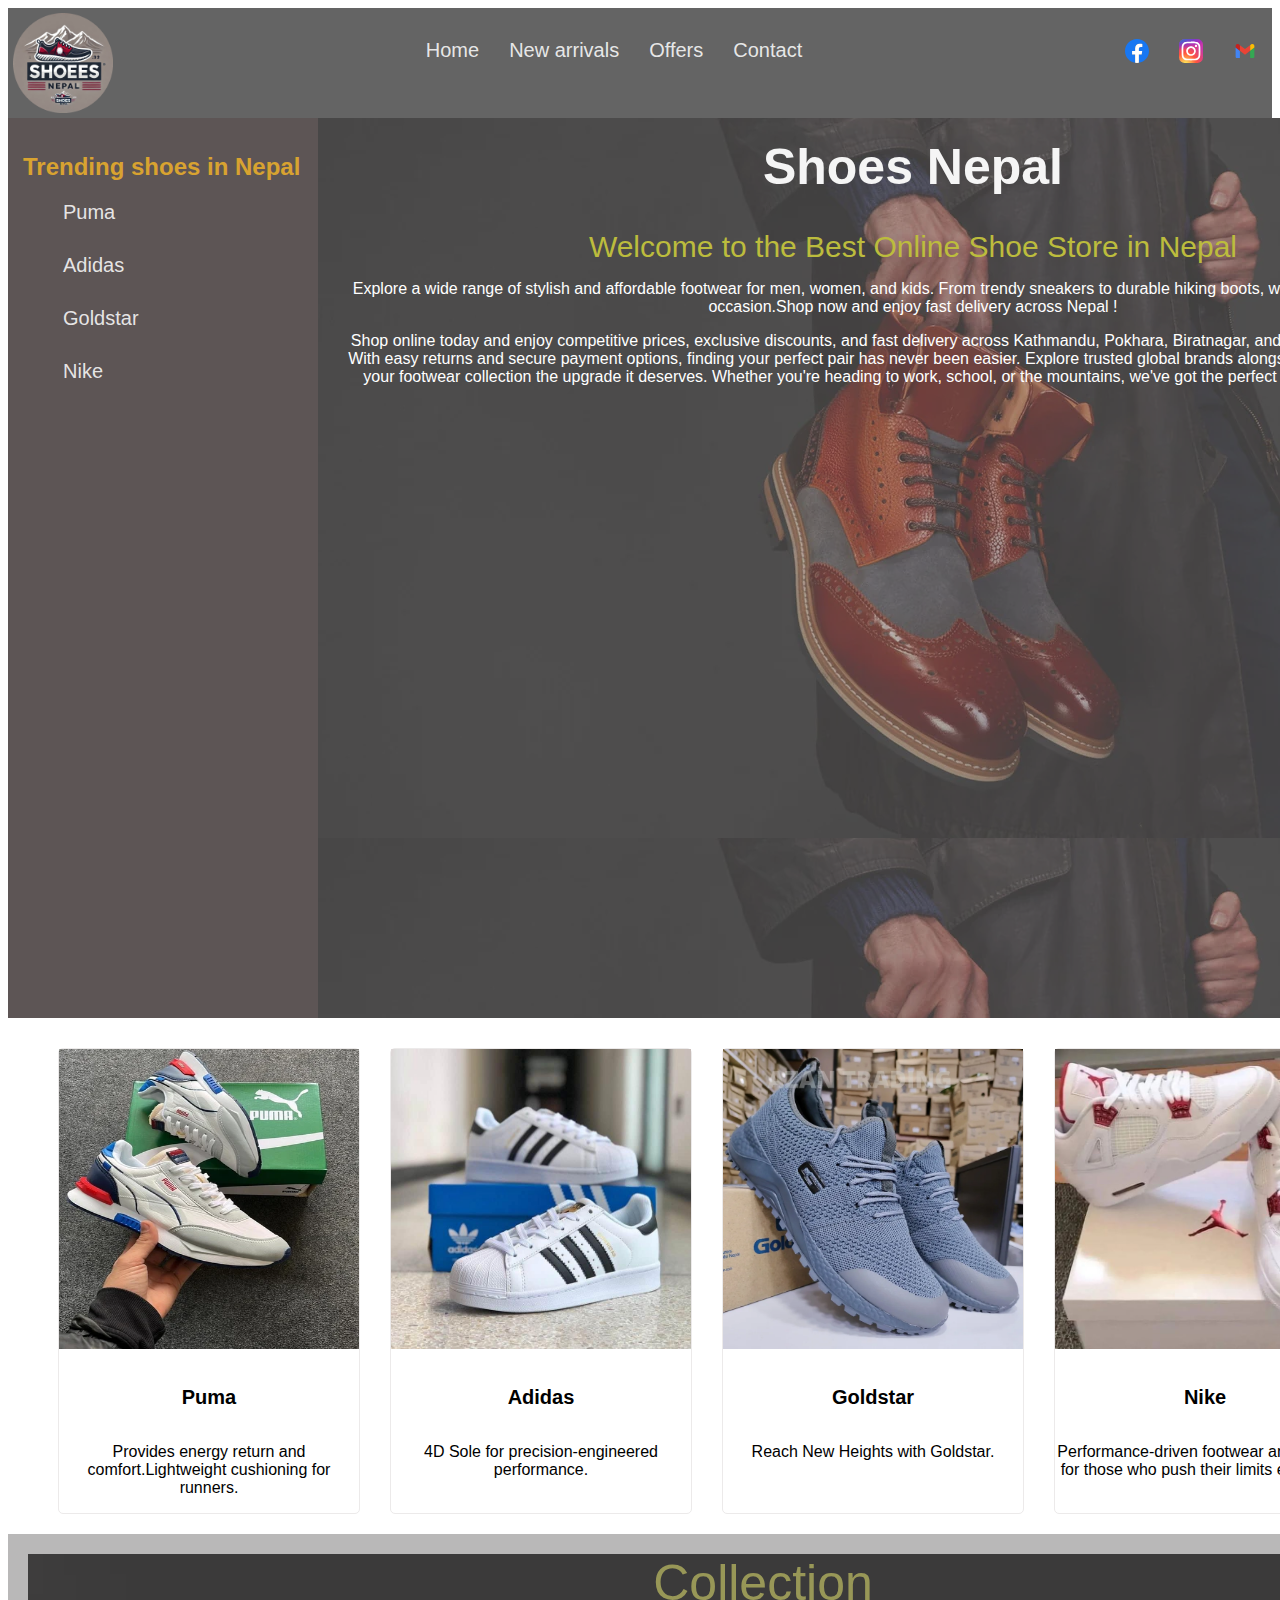
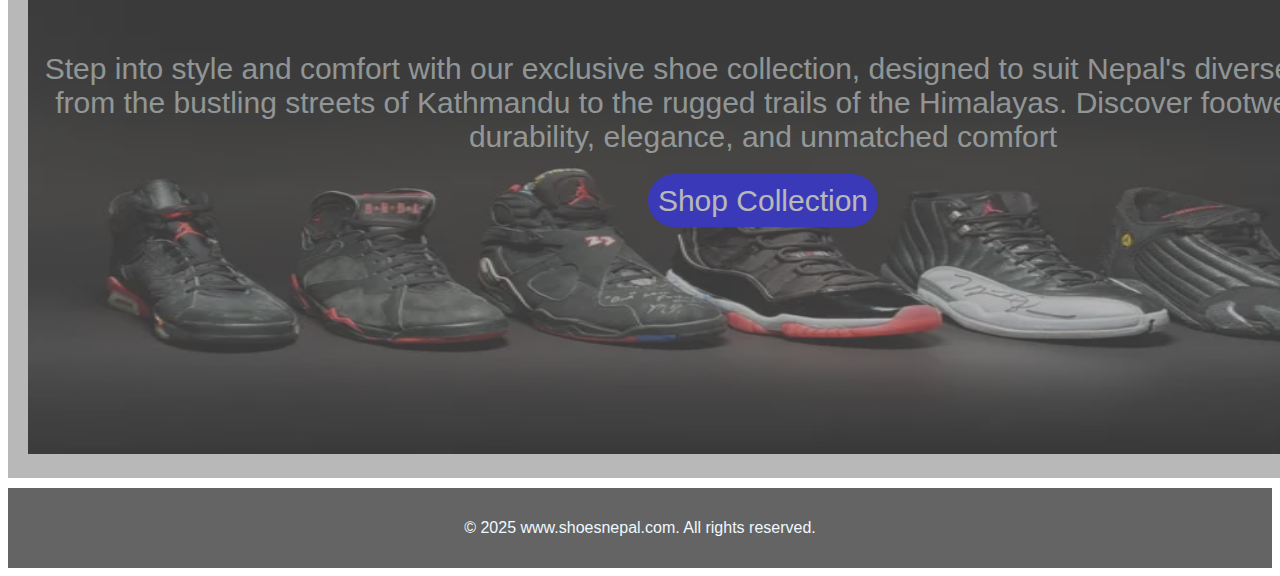
<file: index.html>
<!DOCTYPE html>
<html lang="en">

<head>
    <meta charset="UTF-8">
    <meta name="viewport" content="width=device-width, initial-scale=1.0">
    <meta name="description" content="Shoes Nepal provides you the high quality shoes with the specific brands.">
    <title>Home page | Shoes Nepal</title>
    <link rel="stylesheet" href="style.css">
</head>


<body>
    
<header>
    <div class="top-header">
        <img src="images/Shoes_Nepal_Circle_Logo.png"
            height="100" width="100" alt="shoes Nepal">
        <ul class="menu">
            <li><a href="index.html">Home</a></li>
            <li><a href="newarrival.html">New arrivals</a></li>
            <li><a href="offer.html">Offers</a></li>
            <li><a href="contact.html">Contact</a></li>
        </ul>
        <ul>
            <li><a href=""><svg xmlns="http://www.w3.org/2000/svg" width="24" height="24" viewBox="0 0 256 256">
                        <path fill="#1877f2"
                            d="M256 128C256 57.308 198.692 0 128 0S0 57.308 0 128c0 63.888 46.808 116.843 108 126.445V165H75.5v-37H108V99.8c0-32.08 19.11-49.8 48.348-49.8C170.352 50 185 52.5 185 52.5V84h-16.14C152.959 84 148 93.867 148 103.99V128h35.5l-5.675 37H148v89.445c61.192-9.602 108-62.556 108-126.445" />
                        <path fill="#fff"
                            d="m177.825 165l5.675-37H148v-24.01C148 93.866 152.959 84 168.86 84H185V52.5S170.352 50 156.347 50C127.11 50 108 67.72 108 99.8V128H75.5v37H108v89.445A129 129 0 0 0 128 256a129 129 0 0 0 20-1.555V165z" />
                    </svg></a></li>
            <li><a href=""><svg xmlns="http://www.w3.org/2000/svg" width="24" height="24" viewBox="0 0 256 256">
                        <g fill="none">
                            <rect width="256" height="256" fill="url(#skillIconsInstagram0)" rx="60" />
                            <rect width="256" height="256" fill="url(#skillIconsInstagram1)" rx="60" />
                            <path fill="#fff"
                                d="M128.009 28c-27.158 0-30.567.119-41.233.604c-10.646.488-17.913 2.173-24.271 4.646c-6.578 2.554-12.157 5.971-17.715 11.531c-5.563 5.559-8.98 11.138-11.542 17.713c-2.48 6.36-4.167 13.63-4.646 24.271c-.477 10.667-.602 14.077-.602 41.236s.12 30.557.604 41.223c.49 10.646 2.175 17.913 4.646 24.271c2.556 6.578 5.973 12.157 11.533 17.715c5.557 5.563 11.136 8.988 17.709 11.542c6.363 2.473 13.631 4.158 24.275 4.646c10.667.485 14.073.604 41.23.604c27.161 0 30.559-.119 41.225-.604c10.646-.488 17.921-2.173 24.284-4.646c6.575-2.554 12.146-5.979 17.702-11.542c5.563-5.558 8.979-11.137 11.542-17.712c2.458-6.361 4.146-13.63 4.646-24.272c.479-10.666.604-14.066.604-41.225s-.125-30.567-.604-41.234c-.5-10.646-2.188-17.912-4.646-24.27c-2.563-6.578-5.979-12.157-11.542-17.716c-5.562-5.562-11.125-8.979-17.708-11.53c-6.375-2.474-13.646-4.16-24.292-4.647c-10.667-.485-14.063-.604-41.23-.604zm-8.971 18.021c2.663-.004 5.634 0 8.971 0c26.701 0 29.865.096 40.409.575c9.75.446 15.042 2.075 18.567 3.444c4.667 1.812 7.994 3.979 11.492 7.48c3.5 3.5 5.666 6.833 7.483 11.5c1.369 3.52 3 8.812 3.444 18.562c.479 10.542.583 13.708.583 40.396s-.104 29.855-.583 40.396c-.446 9.75-2.075 15.042-3.444 18.563c-1.812 4.667-3.983 7.99-7.483 11.488c-3.5 3.5-6.823 5.666-11.492 7.479c-3.521 1.375-8.817 3-18.567 3.446c-10.542.479-13.708.583-40.409.583c-26.702 0-29.867-.104-40.408-.583c-9.75-.45-15.042-2.079-18.57-3.448c-4.666-1.813-8-3.979-11.5-7.479s-5.666-6.825-7.483-11.494c-1.369-3.521-3-8.813-3.444-18.563c-.479-10.542-.575-13.708-.575-40.413s.096-29.854.575-40.396c.446-9.75 2.075-15.042 3.444-18.567c1.813-4.667 3.983-8 7.484-11.5s6.833-5.667 11.5-7.483c3.525-1.375 8.819-3 18.569-3.448c9.225-.417 12.8-.542 31.437-.563zm62.351 16.604c-6.625 0-12 5.37-12 11.996c0 6.625 5.375 12 12 12s12-5.375 12-12s-5.375-12-12-12zm-53.38 14.021c-28.36 0-51.354 22.994-51.354 51.355s22.994 51.344 51.354 51.344c28.361 0 51.347-22.983 51.347-51.344c0-28.36-22.988-51.355-51.349-51.355zm0 18.021c18.409 0 33.334 14.923 33.334 33.334c0 18.409-14.925 33.334-33.334 33.334s-33.333-14.925-33.333-33.334c0-18.411 14.923-33.334 33.333-33.334" />
                            <defs>
                                <radialGradient id="skillIconsInstagram0" cx="0" cy="0" r="1"
                                    gradientTransform="matrix(0 -253.715 235.975 0 68 275.717)"
                                    gradientUnits="userSpaceOnUse">
                                    <stop stop-color="#fd5" />
                                    <stop offset=".1" stop-color="#fd5" />
                                    <stop offset=".5" stop-color="#ff543e" />
                                    <stop offset="1" stop-color="#c837ab" />
                                </radialGradient>
                                <radialGradient id="skillIconsInstagram1" cx="0" cy="0" r="1"
                                    gradientTransform="matrix(22.25952 111.2061 -458.39518 91.75449 -42.881 18.441)"
                                    gradientUnits="userSpaceOnUse">
                                    <stop stop-color="#3771c8" />
                                    <stop offset=".128" stop-color="#3771c8" />
                                    <stop offset="1" stop-color="#60f" stop-opacity="0" />
                                </radialGradient>
                            </defs>
                        </g>
                    </svg></a></li>
            <li><a href=""><svg xmlns="http://www.w3.org/2000/svg" width="24" height="24" viewBox="0 0 256 256">
                        <g fill="none">
                            <path fill="#4285f4"
                                d="M41.636 203.039h31.818v-77.273L28 91.676v97.727c0 7.545 6.114 13.636 13.636 13.636" />
                            <path fill="#34a853"
                                d="M182.545 203.039h31.819c7.545 0 13.636-6.114 13.636-13.636V91.675l-45.455 34.091" />
                            <path fill="#fbbc04"
                                d="M182.545 66.675v59.091L228 91.676V73.492c0-16.863-19.25-26.477-32.727-16.363" />
                            <path fill="#ea4335"
                                d="M73.455 125.766v-59.09L128 107.583l54.545-40.909v59.091L128 166.675" />
                            <path fill="#c5221f"
                                d="M28 73.493v18.182l45.454 34.091v-59.09L60.727 57.13C47.227 47.016 28 56.63 28 73.493" />
                        </g>
                    </svg></a></li>
        </ul>
    </div>

    <rect width="256" height="256" fill="#f4f2ed" rx="60" />
</header>
    <div class="container">
        <aside>
            <section>
                <h2>Trending shoes in Nepal</h2>
                <ul>
                    <li><a href="#" title="">Puma</a></li>
                    <li><a href="#">Adidas</a></li>
                    <li><a href="#">Goldstar</a></li>
                    <li><a href="#">Nike</a></li>
                </ul>

            </section>
        </aside>
        <main style="background: url(images/background\ image.webp);">
            <div>
                <div class="overlay"></div>
                <article class="contentmain">
                    <h1>Shoes Nepal</h1>

                    <div class="content">Welcome to the Best Online Shoe Store in Nepal</div>
                    <p>
                        Explore a wide range of stylish and affordable footwear for men, women, and kids. From trendy
                        sneakers to durable hiking boots, we have something for every occasion.Shop now and enjoy fast
                        delivery across Nepal !
                    </p>
                    <p>Shop online today and enjoy competitive
                        prices, exclusive discounts, and fast delivery across Kathmandu, Pokhara, Biratnagar, and other
                        major cities in Nepal. With easy returns and secure payment options, finding your perfect pair
                        has never been easier. Explore trusted global brands alongside local favorites, and give your
                        footwear collection the upgrade it deserves. Whether you're heading to work, school, or the
                        mountains, we've got the perfect shoes for every occasion!</p>

                </article>

            </div>
        </main>
    </div>
    <div class="card-group">
        <div class="card">
            <img src="images/puma.webp" class="card-img-top" alt="..." width="300" height="300">
            <div class="card-body">
                <h5 class="card-title">Puma</h5>
                <p class="card-text">Provides energy return and comfort.Lightweight cushioning for runners.</p>
            </div>
        </div>
        <div class="card">
            <img src="images/adidas.jpg" class="card-img-top" alt="..." width="300" height="300">
            <div class="card-body">
                <h5 class="card-title">Adidas</h5>
                <p class="card-text">4D Sole for precision-engineered performance.</p>
            </div>
        </div>
        <div class="card">
            <img src="images/goldstar.jpg" class="card-img-top" alt="..." width="300" height="300">
            <div class="card-body">
                <h5 class="card-title">Goldstar</h5>
                <p class="card-text">Reach New Heights with Goldstar.</p>
            </div>
        </div>
        <div class="card">
            <img src="images/nike.jpg" class="card-img-top" alt="..." width="300" height="300">
            <div class="card-body">
                <h5 class="card-title">Nike</h5>
                <p class="card-text">Performance-driven footwear and apparel for those who push their limits every day.
                </p>
            </div>
        </div>
    </div>


    <section class="collection bg-light position-relative py-5">
        <div class="container">
            <div class="row">
                <div class="collection contentmain cmain">
                    <div class="overlay"></div>
                    <img src="images/collection1.webp" alt="">


                    <div class="content cindex">

                        <div class=" domino">Collection</div>

                        <p>Step into style and comfort with our exclusive shoe collection, designed to suit Nepal's
                            diverse landscapes—from the bustling streets of Kathmandu to the rugged trails of the
                            Himalayas. Discover footwear that blends durability, elegance, and unmatched comfort</p>
                        <a href="newarrival.html" class=" btn-dark ">Shop Collection</a>
                    </div>
                </div>

            </div>
        </div>

    </section>
    <footer>
        <p>© 2025 www.shoesnepal.com. All rights reserved.</p>
    </footer>



</body>



</html>
</file>
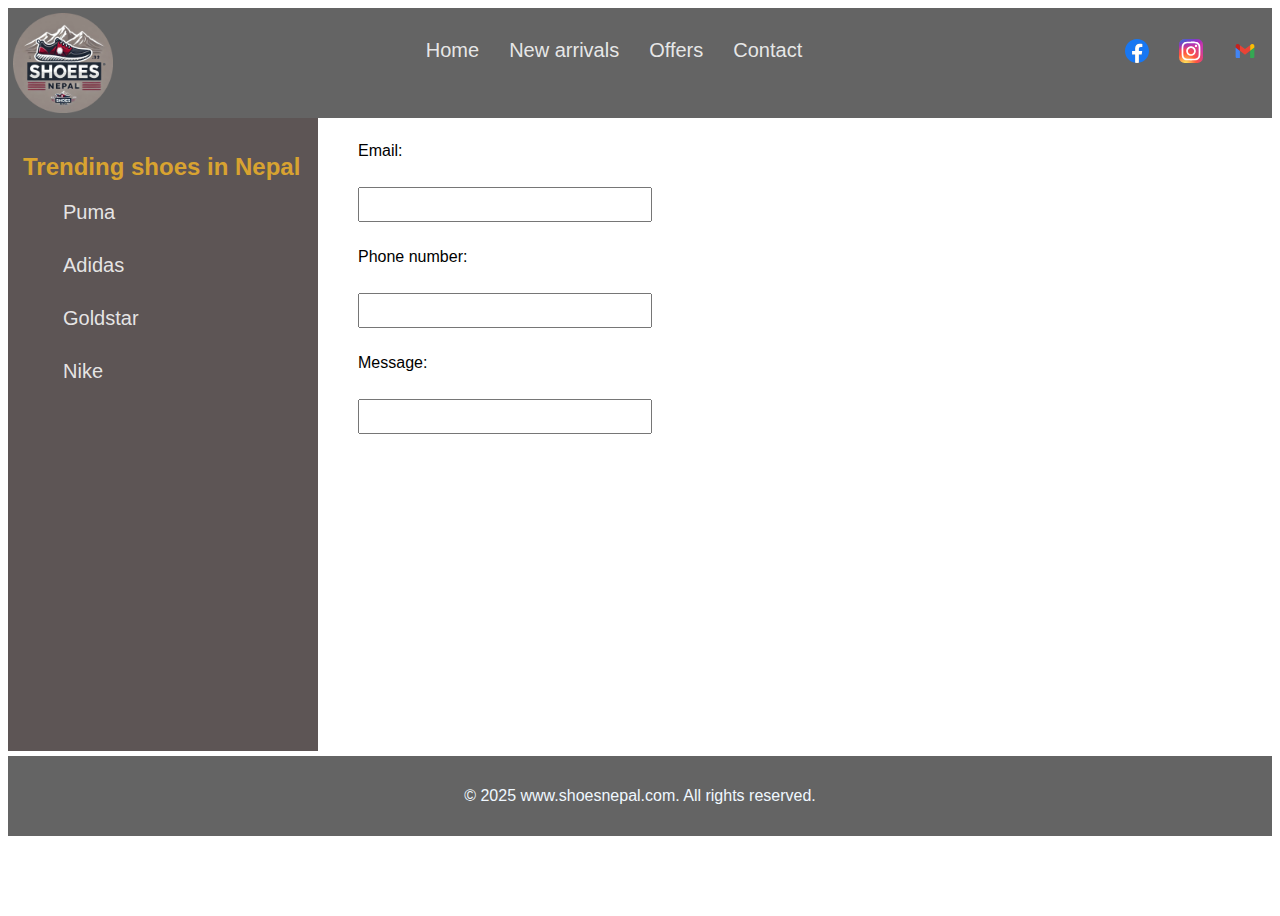
<file: contact.html>
<!DOCTYPE html>
<html lang="en">

<head>
    <meta charset="UTF-8">
    <meta name="viewport" content="width=device-width, initial-scale=1.0">
    <meta name="description"
        content="Feel free to contact us anytime or you may also visit our shop. We are here for ou 24/7.">
    <title>Contact | Shoes Nepal</title>
    <link rel="stylesheet" href="style.css">
</head>
<header>
    <div class="top-header">
        <img src="images/Shoes_Nepal_Circle_Logo.png"
            height="100" width="100" alt="shoes Nepal">
        <ul class="menu">
            <li><a href="index.html">Home</a></li>
            <li><a href="newarrival.html">New arrivals</a></li>
            <li><a href="offer.html">Offers</a></li>
            <li><a href="contact.html">Contact</a></li>
        </ul>
        <ul>
            <li><a href=""><svg xmlns="http://www.w3.org/2000/svg" width="24" height="24" viewBox="0 0 256 256">
                        <path fill="#1877f2"
                            d="M256 128C256 57.308 198.692 0 128 0S0 57.308 0 128c0 63.888 46.808 116.843 108 126.445V165H75.5v-37H108V99.8c0-32.08 19.11-49.8 48.348-49.8C170.352 50 185 52.5 185 52.5V84h-16.14C152.959 84 148 93.867 148 103.99V128h35.5l-5.675 37H148v89.445c61.192-9.602 108-62.556 108-126.445" />
                        <path fill="#fff"
                            d="m177.825 165l5.675-37H148v-24.01C148 93.866 152.959 84 168.86 84H185V52.5S170.352 50 156.347 50C127.11 50 108 67.72 108 99.8V128H75.5v37H108v89.445A129 129 0 0 0 128 256a129 129 0 0 0 20-1.555V165z" />
                    </svg></a></li>
            <li><a href=""><svg xmlns="http://www.w3.org/2000/svg" width="24" height="24" viewBox="0 0 256 256">
                        <g fill="none">
                            <rect width="256" height="256" fill="url(#skillIconsInstagram0)" rx="60" />
                            <rect width="256" height="256" fill="url(#skillIconsInstagram1)" rx="60" />
                            <path fill="#fff"
                                d="M128.009 28c-27.158 0-30.567.119-41.233.604c-10.646.488-17.913 2.173-24.271 4.646c-6.578 2.554-12.157 5.971-17.715 11.531c-5.563 5.559-8.98 11.138-11.542 17.713c-2.48 6.36-4.167 13.63-4.646 24.271c-.477 10.667-.602 14.077-.602 41.236s.12 30.557.604 41.223c.49 10.646 2.175 17.913 4.646 24.271c2.556 6.578 5.973 12.157 11.533 17.715c5.557 5.563 11.136 8.988 17.709 11.542c6.363 2.473 13.631 4.158 24.275 4.646c10.667.485 14.073.604 41.23.604c27.161 0 30.559-.119 41.225-.604c10.646-.488 17.921-2.173 24.284-4.646c6.575-2.554 12.146-5.979 17.702-11.542c5.563-5.558 8.979-11.137 11.542-17.712c2.458-6.361 4.146-13.63 4.646-24.272c.479-10.666.604-14.066.604-41.225s-.125-30.567-.604-41.234c-.5-10.646-2.188-17.912-4.646-24.27c-2.563-6.578-5.979-12.157-11.542-17.716c-5.562-5.562-11.125-8.979-17.708-11.53c-6.375-2.474-13.646-4.16-24.292-4.647c-10.667-.485-14.063-.604-41.23-.604zm-8.971 18.021c2.663-.004 5.634 0 8.971 0c26.701 0 29.865.096 40.409.575c9.75.446 15.042 2.075 18.567 3.444c4.667 1.812 7.994 3.979 11.492 7.48c3.5 3.5 5.666 6.833 7.483 11.5c1.369 3.52 3 8.812 3.444 18.562c.479 10.542.583 13.708.583 40.396s-.104 29.855-.583 40.396c-.446 9.75-2.075 15.042-3.444 18.563c-1.812 4.667-3.983 7.99-7.483 11.488c-3.5 3.5-6.823 5.666-11.492 7.479c-3.521 1.375-8.817 3-18.567 3.446c-10.542.479-13.708.583-40.409.583c-26.702 0-29.867-.104-40.408-.583c-9.75-.45-15.042-2.079-18.57-3.448c-4.666-1.813-8-3.979-11.5-7.479s-5.666-6.825-7.483-11.494c-1.369-3.521-3-8.813-3.444-18.563c-.479-10.542-.575-13.708-.575-40.413s.096-29.854.575-40.396c.446-9.75 2.075-15.042 3.444-18.567c1.813-4.667 3.983-8 7.484-11.5s6.833-5.667 11.5-7.483c3.525-1.375 8.819-3 18.569-3.448c9.225-.417 12.8-.542 31.437-.563zm62.351 16.604c-6.625 0-12 5.37-12 11.996c0 6.625 5.375 12 12 12s12-5.375 12-12s-5.375-12-12-12zm-53.38 14.021c-28.36 0-51.354 22.994-51.354 51.355s22.994 51.344 51.354 51.344c28.361 0 51.347-22.983 51.347-51.344c0-28.36-22.988-51.355-51.349-51.355zm0 18.021c18.409 0 33.334 14.923 33.334 33.334c0 18.409-14.925 33.334-33.334 33.334s-33.333-14.925-33.333-33.334c0-18.411 14.923-33.334 33.333-33.334" />
                            <defs>
                                <radialGradient id="skillIconsInstagram0" cx="0" cy="0" r="1"
                                    gradientTransform="matrix(0 -253.715 235.975 0 68 275.717)"
                                    gradientUnits="userSpaceOnUse">
                                    <stop stop-color="#fd5" />
                                    <stop offset=".1" stop-color="#fd5" />
                                    <stop offset=".5" stop-color="#ff543e" />
                                    <stop offset="1" stop-color="#c837ab" />
                                </radialGradient>
                                <radialGradient id="skillIconsInstagram1" cx="0" cy="0" r="1"
                                    gradientTransform="matrix(22.25952 111.2061 -458.39518 91.75449 -42.881 18.441)"
                                    gradientUnits="userSpaceOnUse">
                                    <stop stop-color="#3771c8" />
                                    <stop offset=".128" stop-color="#3771c8" />
                                    <stop offset="1" stop-color="#60f" stop-opacity="0" />
                                </radialGradient>
                            </defs>
                        </g>
                    </svg></a></li>
            <li><a href=""><svg xmlns="http://www.w3.org/2000/svg" width="24" height="24" viewBox="0 0 256 256">
                        <g fill="none">
                            <path fill="#4285f4"
                                d="M41.636 203.039h31.818v-77.273L28 91.676v97.727c0 7.545 6.114 13.636 13.636 13.636" />
                            <path fill="#34a853"
                                d="M182.545 203.039h31.819c7.545 0 13.636-6.114 13.636-13.636V91.675l-45.455 34.091" />
                            <path fill="#fbbc04"
                                d="M182.545 66.675v59.091L228 91.676V73.492c0-16.863-19.25-26.477-32.727-16.363" />
                            <path fill="#ea4335"
                                d="M73.455 125.766v-59.09L128 107.583l54.545-40.909v59.091L128 166.675" />
                            <path fill="#c5221f"
                                d="M28 73.493v18.182l45.454 34.091v-59.09L60.727 57.13C47.227 47.016 28 56.63 28 73.493" />
                        </g>
                    </svg></a></li>
        </ul>
    </div>

    <rect width="256" height="256" fill="#f4f2ed" rx="60" />
</header>
<div class="container">
    <aside class="contact ">
        <section>
            <h2>Trending shoes in Nepal</h2>
            <ul>
                <li><a href="#">Puma</a></li>
                <li><a href="#">Adidas</a></li>
                <li><a href="#">Goldstar</a></li>
                <li><a href="#">Nike</a></li>
            </ul>

        </section>
    </aside>
</div>

<body>
    <div class="us">
        <form class="contact-form">
            <div class="space">
                <label for="email"> Email:</label>
                <input type="email">
            </div>
            <div class="space">
                <label for="tel">Phone number:</label>
                <input type="tel">

            </div>
            <div class="space">

                <label for="message">Message:</label>
                <input type="text" name="message" id="message">
            </div>
        </form>
    </div>
</body>
<footer>
    <p>© 2025 www.shoesnepal.com. All rights reserved.</p>
</footer>

</html>
</file>
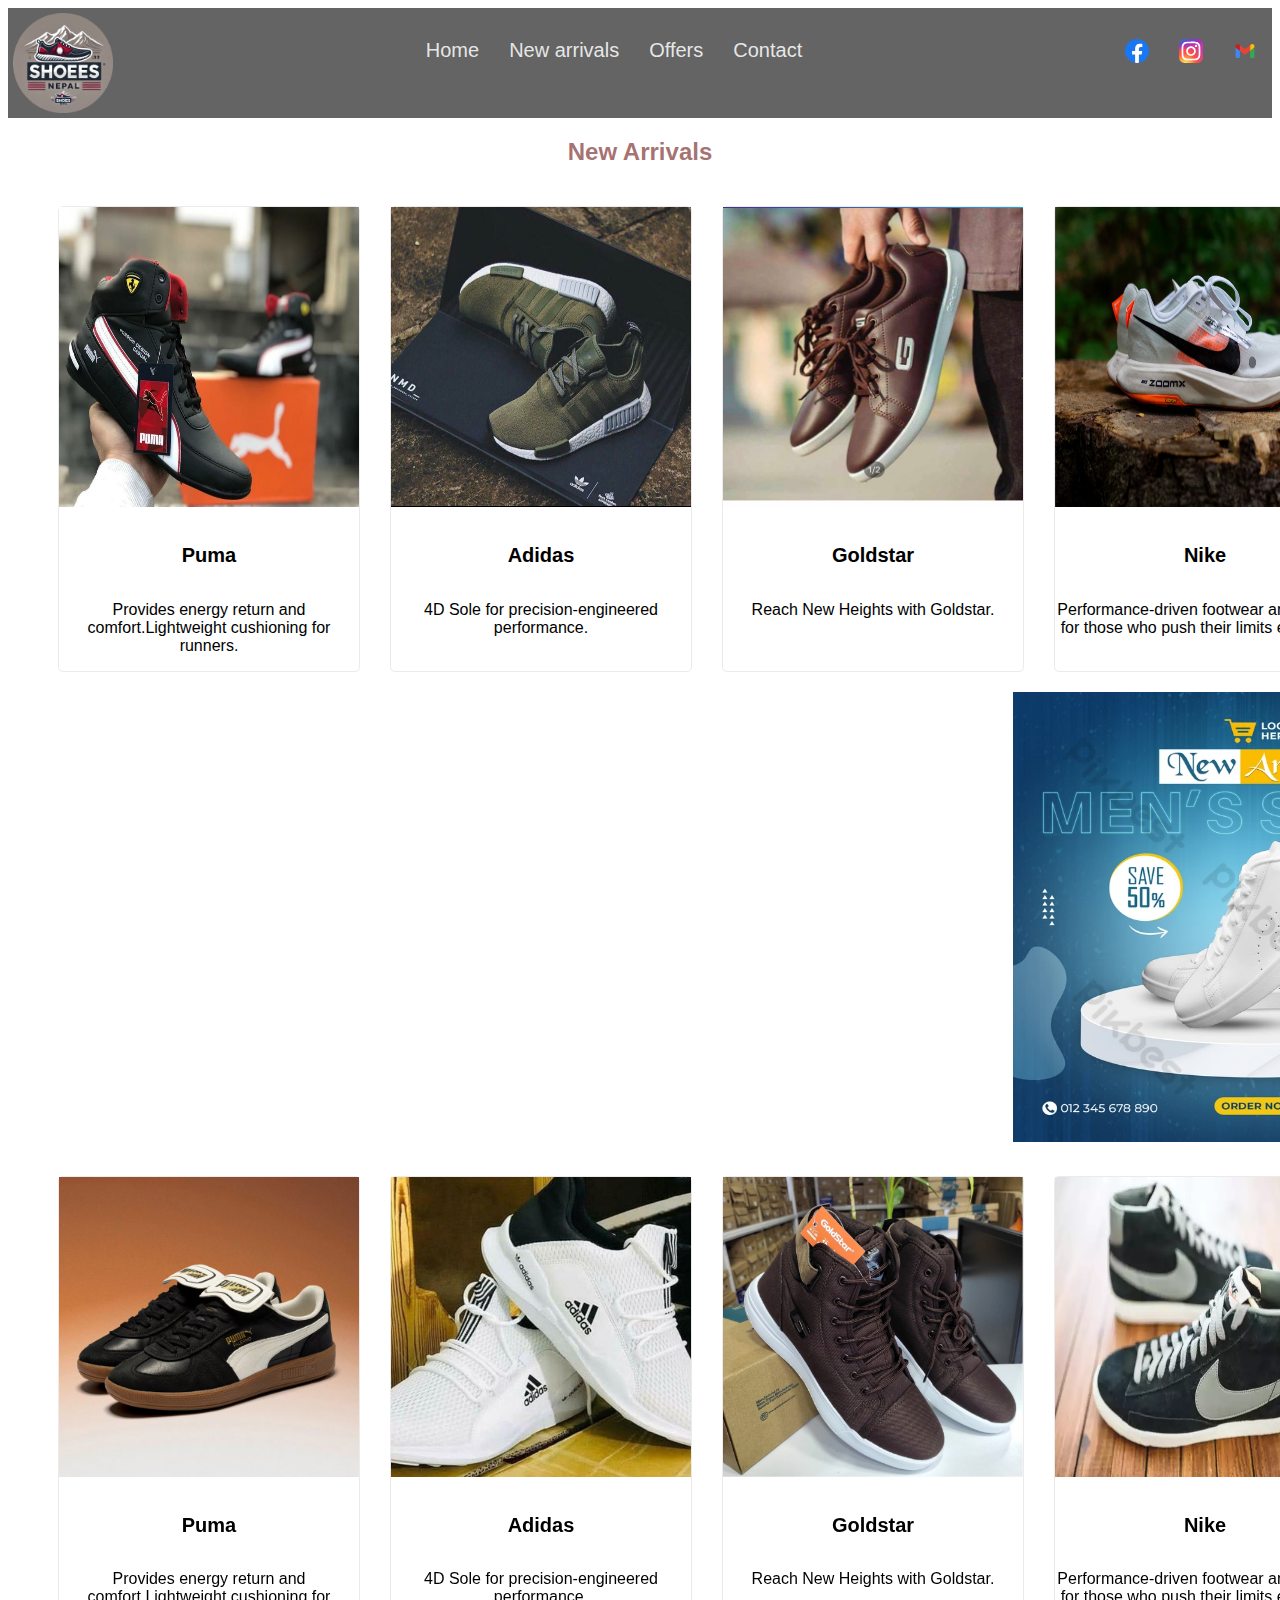
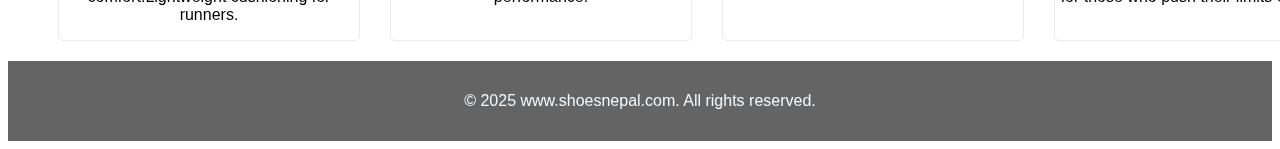
<file: newarrival.html>
<!DOCTYPE html>
<html lang="en">

<head>
    <meta charset="UTF-8">
    <meta name="viewport" content="width=device-width, initial-scale=1.0">
    <meta name="description" content="Discover the latest trendy shoes in Nepal for daily wear and special occasions.">

    <title>New arrival | Shoes Nepal</title>
    <link rel="stylesheet" href="style.css">
</head>

<header>
    <div class="top-header">
        <img src="images/Shoes_Nepal_Circle_Logo.png"
        height="100" width="100" alt="shoes Nepal">
        <ul class="menu">
            <li><a href="index.html">Home</a></li>
            <li><a href="newarrival.html">New arrivals</a></li>
            <li><a href="offer.html">Offers</a></li>
            <li><a href="contact.html">Contact</a></li>
        </ul>
        <ul>
            <li><a href=""><svg xmlns="http://www.w3.org/2000/svg" width="24" height="24" viewBox="0 0 256 256">
                        <path fill="#1877f2"
                            d="M256 128C256 57.308 198.692 0 128 0S0 57.308 0 128c0 63.888 46.808 116.843 108 126.445V165H75.5v-37H108V99.8c0-32.08 19.11-49.8 48.348-49.8C170.352 50 185 52.5 185 52.5V84h-16.14C152.959 84 148 93.867 148 103.99V128h35.5l-5.675 37H148v89.445c61.192-9.602 108-62.556 108-126.445" />
                        <path fill="#fff"
                            d="m177.825 165l5.675-37H148v-24.01C148 93.866 152.959 84 168.86 84H185V52.5S170.352 50 156.347 50C127.11 50 108 67.72 108 99.8V128H75.5v37H108v89.445A129 129 0 0 0 128 256a129 129 0 0 0 20-1.555V165z" />
                    </svg></a></li>
            <li><a href=""><svg xmlns="http://www.w3.org/2000/svg" width="24" height="24" viewBox="0 0 256 256">
                        <g fill="none">
                            <rect width="256" height="256" fill="url(#skillIconsInstagram0)" rx="60" />
                            <rect width="256" height="256" fill="url(#skillIconsInstagram1)" rx="60" />
                            <path fill="#fff"
                                d="M128.009 28c-27.158 0-30.567.119-41.233.604c-10.646.488-17.913 2.173-24.271 4.646c-6.578 2.554-12.157 5.971-17.715 11.531c-5.563 5.559-8.98 11.138-11.542 17.713c-2.48 6.36-4.167 13.63-4.646 24.271c-.477 10.667-.602 14.077-.602 41.236s.12 30.557.604 41.223c.49 10.646 2.175 17.913 4.646 24.271c2.556 6.578 5.973 12.157 11.533 17.715c5.557 5.563 11.136 8.988 17.709 11.542c6.363 2.473 13.631 4.158 24.275 4.646c10.667.485 14.073.604 41.23.604c27.161 0 30.559-.119 41.225-.604c10.646-.488 17.921-2.173 24.284-4.646c6.575-2.554 12.146-5.979 17.702-11.542c5.563-5.558 8.979-11.137 11.542-17.712c2.458-6.361 4.146-13.63 4.646-24.272c.479-10.666.604-14.066.604-41.225s-.125-30.567-.604-41.234c-.5-10.646-2.188-17.912-4.646-24.27c-2.563-6.578-5.979-12.157-11.542-17.716c-5.562-5.562-11.125-8.979-17.708-11.53c-6.375-2.474-13.646-4.16-24.292-4.647c-10.667-.485-14.063-.604-41.23-.604zm-8.971 18.021c2.663-.004 5.634 0 8.971 0c26.701 0 29.865.096 40.409.575c9.75.446 15.042 2.075 18.567 3.444c4.667 1.812 7.994 3.979 11.492 7.48c3.5 3.5 5.666 6.833 7.483 11.5c1.369 3.52 3 8.812 3.444 18.562c.479 10.542.583 13.708.583 40.396s-.104 29.855-.583 40.396c-.446 9.75-2.075 15.042-3.444 18.563c-1.812 4.667-3.983 7.99-7.483 11.488c-3.5 3.5-6.823 5.666-11.492 7.479c-3.521 1.375-8.817 3-18.567 3.446c-10.542.479-13.708.583-40.409.583c-26.702 0-29.867-.104-40.408-.583c-9.75-.45-15.042-2.079-18.57-3.448c-4.666-1.813-8-3.979-11.5-7.479s-5.666-6.825-7.483-11.494c-1.369-3.521-3-8.813-3.444-18.563c-.479-10.542-.575-13.708-.575-40.413s.096-29.854.575-40.396c.446-9.75 2.075-15.042 3.444-18.567c1.813-4.667 3.983-8 7.484-11.5s6.833-5.667 11.5-7.483c3.525-1.375 8.819-3 18.569-3.448c9.225-.417 12.8-.542 31.437-.563zm62.351 16.604c-6.625 0-12 5.37-12 11.996c0 6.625 5.375 12 12 12s12-5.375 12-12s-5.375-12-12-12zm-53.38 14.021c-28.36 0-51.354 22.994-51.354 51.355s22.994 51.344 51.354 51.344c28.361 0 51.347-22.983 51.347-51.344c0-28.36-22.988-51.355-51.349-51.355zm0 18.021c18.409 0 33.334 14.923 33.334 33.334c0 18.409-14.925 33.334-33.334 33.334s-33.333-14.925-33.333-33.334c0-18.411 14.923-33.334 33.333-33.334" />
                            <defs>
                                <radialGradient id="skillIconsInstagram0" cx="0" cy="0" r="1"
                                    gradientTransform="matrix(0 -253.715 235.975 0 68 275.717)"
                                    gradientUnits="userSpaceOnUse">
                                    <stop stop-color="#fd5" />
                                    <stop offset=".1" stop-color="#fd5" />
                                    <stop offset=".5" stop-color="#ff543e" />
                                    <stop offset="1" stop-color="#c837ab" />
                                </radialGradient>
                                <radialGradient id="skillIconsInstagram1" cx="0" cy="0" r="1"
                                    gradientTransform="matrix(22.25952 111.2061 -458.39518 91.75449 -42.881 18.441)"
                                    gradientUnits="userSpaceOnUse">
                                    <stop stop-color="#3771c8" />
                                    <stop offset=".128" stop-color="#3771c8" />
                                    <stop offset="1" stop-color="#60f" stop-opacity="0" />
                                </radialGradient>
                            </defs>
                        </g>
                    </svg></a></li>
            <li><a href=""><svg xmlns="http://www.w3.org/2000/svg" width="24" height="24" viewBox="0 0 256 256">
                        <g fill="none">
                            <path fill="#4285f4"
                                d="M41.636 203.039h31.818v-77.273L28 91.676v97.727c0 7.545 6.114 13.636 13.636 13.636" />
                            <path fill="#34a853"
                                d="M182.545 203.039h31.819c7.545 0 13.636-6.114 13.636-13.636V91.675l-45.455 34.091" />
                            <path fill="#fbbc04"
                                d="M182.545 66.675v59.091L228 91.676V73.492c0-16.863-19.25-26.477-32.727-16.363" />
                            <path fill="#ea4335"
                                d="M73.455 125.766v-59.09L128 107.583l54.545-40.909v59.091L128 166.675" />
                            <path fill="#c5221f"
                                d="M28 73.493v18.182l45.454 34.091v-59.09L60.727 57.13C47.227 47.016 28 56.63 28 73.493" />
                        </g>
                    </svg></a></li>
        </ul>
    </div>

    <rect width="256" height="256" fill="#f4f2ed" rx="60" />
</header>

<body>
    <div>
        <h2>
           <div class="arrival">New Arrivals</div> 
        </h2>
    </div>
    <div class="card-group">
        <div class="card">
            <img src="images/puma1.jpg" class="card-img-top" alt="..." width="300" height="300">
            <div class="card-body">
                <h5 class="card-title">Puma</h5>
                <p class="card-text">Provides energy return and comfort.Lightweight cushioning for runners.</p>
            </div>
        </div>
        <div class="card">
            <img src="images/adidas1.jpg" class="card-img-top" alt="..." width="300" height="300">
            <div class="card-body">
                <h5 class="card-title">Adidas</h5>
                <p class="card-text">4D Sole for precision-engineered performance.</p>
            </div>
        </div>
        <div class="card">
            <img src="images/goldstar1.jpeg" class="card-img-top" alt="..." width="300" height="300">
            <div class="card-body">
                <h5 class="card-title">Goldstar</h5>
                <p class="card-text">Reach New Heights with Goldstar.</p>
            </div>
        </div>
        <div class="card">
            <img src="images/nike1.jpg" class="card-img-top" alt="..." width="300" height="300">
            <div class="card-body">
                <h5 class="card-title">Nike</h5>
                <p class="card-text">Performance-driven footwear and apparel for those who push their limits every day.
                </p>
            </div>
        </div>
    </div>
    <!-- <aside>
            <section>
                <h2>Trending shoes in Nepal</h2>
                <ul>
                    <li><a href="#">Puma</a></li>
                    <li><a href="#">Adidas</a></li>
                    <li><a href="#">Goldstar</a></li>
                    <li><a href="#">Nike</a></li>
                </ul>

            </section>
        </aside> -->





    <div class="container video">
        <div class="video">
            <iframe width="1000" height="450" src="https://www.youtube.com/embed/pwLergHG81c" frameborder="0"
                allow="autoplay; encrypted-media" allowfullscreen></iframe>
        </div>
        <div class="card-body">
            <img src="images/new-arrival-casual-shoes-social-media-poster-design-template_10579736.jpg!w700wp" alt=""
                height="450" width="490">
        </div>

    </div>
    <div class="card-group">
        <div class="card">
            <img src="images/puma2.avif" class="card-img-top" alt="..." width="300" height="300">
            <div class="card-body">
                <h5 class="card-title">Puma</h5>
                <p class="card-text">Provides energy return and comfort.Lightweight cushioning for runners.</p>
            </div>
        </div>
        <div class="card">
            <img src="images/adidas2.jpg" class="card-img-top" alt="..." width="300" height="300">
            <div class="card-body">
                <h5 class="card-title">Adidas</h5>
                <p class="card-text">4D Sole for precision-engineered performance.</p>
            </div>
        </div>
        <div class="card">
            <img src="images/goldstar2.jpg" class="card-img-top" alt="..." width="300" height="300">
            <div class="card-body">
                <h5 class="card-title">Goldstar</h5>
                <p class="card-text">Reach New Heights with Goldstar.</p>
            </div>
        </div>
        <div class="card">
            <img src="images/nike2.webp" class="card-img-top" alt="..." width="300" height="300">
            <div class="card-body">
                <h5 class="card-title">Nike</h5>
                <p class="card-text">Performance-driven footwear and apparel for those who push their limits every day.
                </p>
            </div>
        </div>
    </div>

</body>
<footer>
    <p>© 2025 www.shoesnepal.com. All rights reserved.</p>
</footer>

</html>
</file>
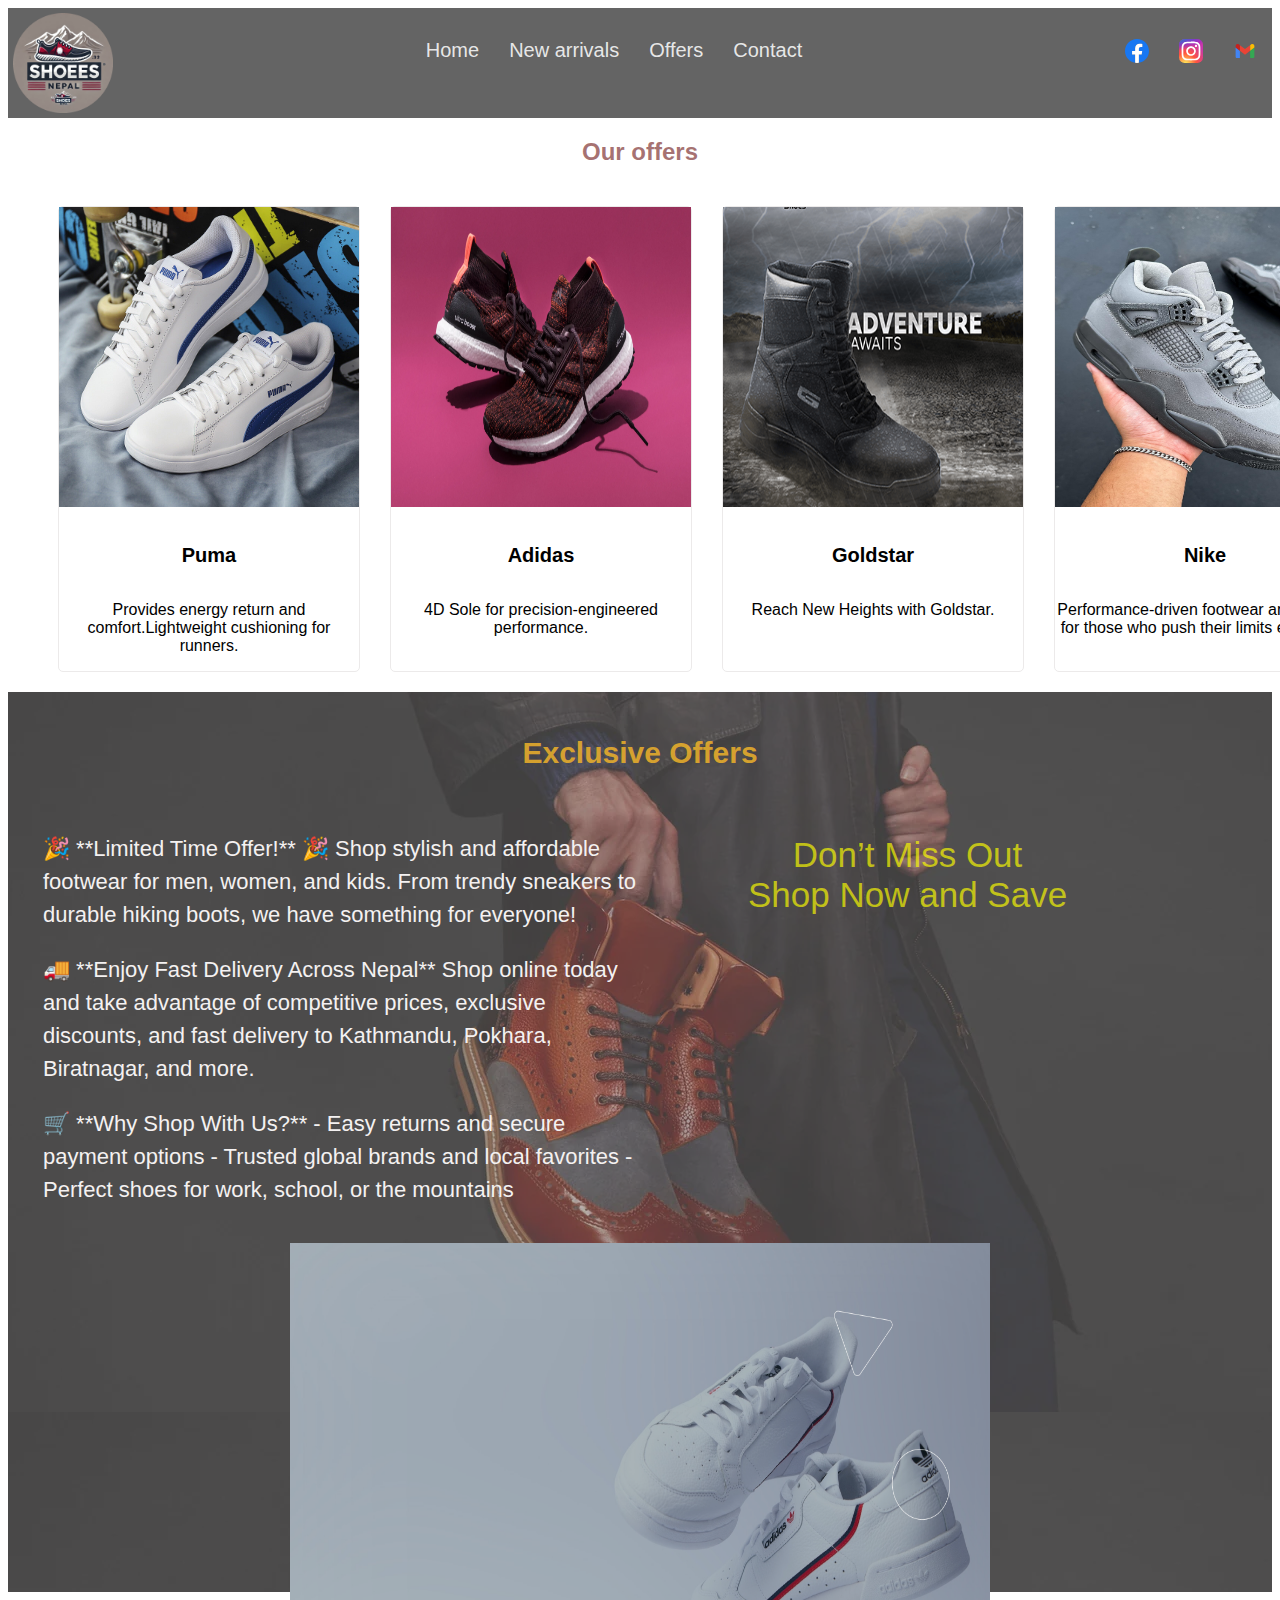
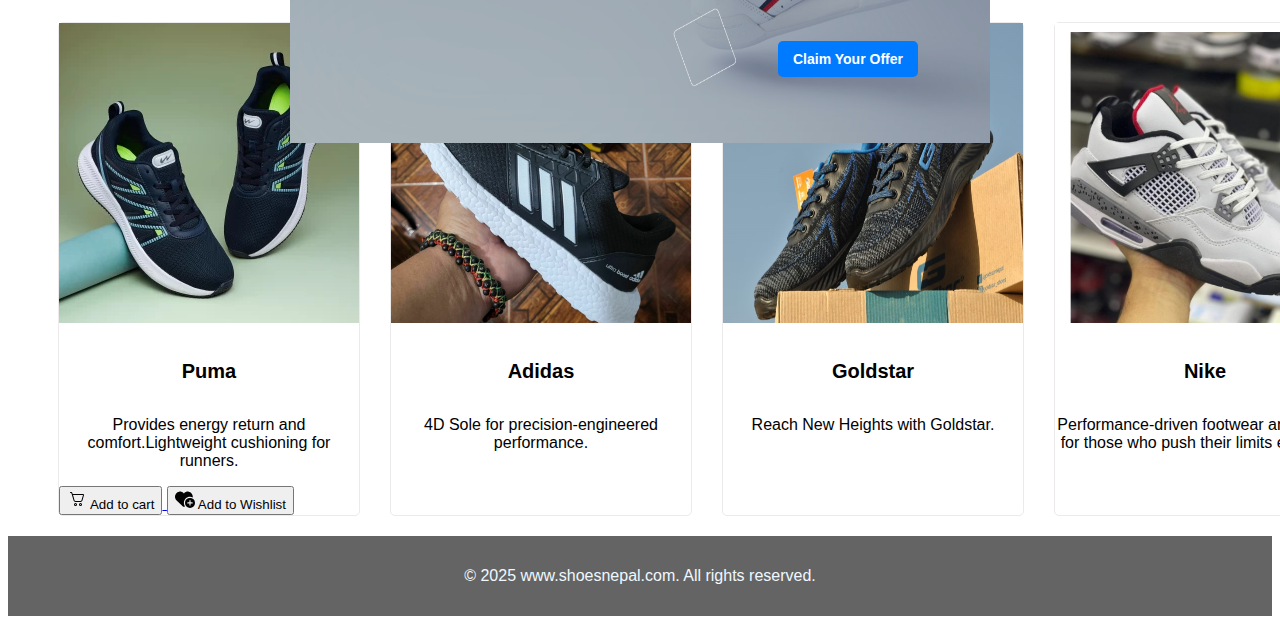
<file: offer.html>
<!DOCTYPE html>
<html lang="en">

<head>
    <meta charset="UTF-8">
    <meta name="viewport" content="width=device-width, initial-scale=1.0">
    <meta name="description" content="Explore the best shoe fit for you in this limited offer">
    <title>Offer | Shoes Nepal</title>
    <link rel="stylesheet" href="style.css">
</head>
<header>
    <div class="top-header">
        <img src="images/Shoes_Nepal_Circle_Logo.png"
            height="100" width="100" alt="shoes Nepal">
        <ul class="menu">
            <li><a href="index.html">Home</a></li>
            <li><a href="newarrival.html">New arrivals</a></li>
            <li><a href="offer.html">Offers</a></li>
            <li><a href="contact.html">Contact</a></li>
        </ul>
        <ul>
            <li><a href=""><svg xmlns="http://www.w3.org/2000/svg" width="24" height="24" viewBox="0 0 256 256">
                        <path fill="#1877f2"
                            d="M256 128C256 57.308 198.692 0 128 0S0 57.308 0 128c0 63.888 46.808 116.843 108 126.445V165H75.5v-37H108V99.8c0-32.08 19.11-49.8 48.348-49.8C170.352 50 185 52.5 185 52.5V84h-16.14C152.959 84 148 93.867 148 103.99V128h35.5l-5.675 37H148v89.445c61.192-9.602 108-62.556 108-126.445" />
                        <path fill="#fff"
                            d="m177.825 165l5.675-37H148v-24.01C148 93.866 152.959 84 168.86 84H185V52.5S170.352 50 156.347 50C127.11 50 108 67.72 108 99.8V128H75.5v37H108v89.445A129 129 0 0 0 128 256a129 129 0 0 0 20-1.555V165z" />
                    </svg></a></li>
            <li><a href=""><svg xmlns="http://www.w3.org/2000/svg" width="24" height="24" viewBox="0 0 256 256">
                        <g fill="none">
                            <rect width="256" height="256" fill="url(#skillIconsInstagram0)" rx="60" />
                            <rect width="256" height="256" fill="url(#skillIconsInstagram1)" rx="60" />
                            <path fill="#fff"
                                d="M128.009 28c-27.158 0-30.567.119-41.233.604c-10.646.488-17.913 2.173-24.271 4.646c-6.578 2.554-12.157 5.971-17.715 11.531c-5.563 5.559-8.98 11.138-11.542 17.713c-2.48 6.36-4.167 13.63-4.646 24.271c-.477 10.667-.602 14.077-.602 41.236s.12 30.557.604 41.223c.49 10.646 2.175 17.913 4.646 24.271c2.556 6.578 5.973 12.157 11.533 17.715c5.557 5.563 11.136 8.988 17.709 11.542c6.363 2.473 13.631 4.158 24.275 4.646c10.667.485 14.073.604 41.23.604c27.161 0 30.559-.119 41.225-.604c10.646-.488 17.921-2.173 24.284-4.646c6.575-2.554 12.146-5.979 17.702-11.542c5.563-5.558 8.979-11.137 11.542-17.712c2.458-6.361 4.146-13.63 4.646-24.272c.479-10.666.604-14.066.604-41.225s-.125-30.567-.604-41.234c-.5-10.646-2.188-17.912-4.646-24.27c-2.563-6.578-5.979-12.157-11.542-17.716c-5.562-5.562-11.125-8.979-17.708-11.53c-6.375-2.474-13.646-4.16-24.292-4.647c-10.667-.485-14.063-.604-41.23-.604zm-8.971 18.021c2.663-.004 5.634 0 8.971 0c26.701 0 29.865.096 40.409.575c9.75.446 15.042 2.075 18.567 3.444c4.667 1.812 7.994 3.979 11.492 7.48c3.5 3.5 5.666 6.833 7.483 11.5c1.369 3.52 3 8.812 3.444 18.562c.479 10.542.583 13.708.583 40.396s-.104 29.855-.583 40.396c-.446 9.75-2.075 15.042-3.444 18.563c-1.812 4.667-3.983 7.99-7.483 11.488c-3.5 3.5-6.823 5.666-11.492 7.479c-3.521 1.375-8.817 3-18.567 3.446c-10.542.479-13.708.583-40.409.583c-26.702 0-29.867-.104-40.408-.583c-9.75-.45-15.042-2.079-18.57-3.448c-4.666-1.813-8-3.979-11.5-7.479s-5.666-6.825-7.483-11.494c-1.369-3.521-3-8.813-3.444-18.563c-.479-10.542-.575-13.708-.575-40.413s.096-29.854.575-40.396c.446-9.75 2.075-15.042 3.444-18.567c1.813-4.667 3.983-8 7.484-11.5s6.833-5.667 11.5-7.483c3.525-1.375 8.819-3 18.569-3.448c9.225-.417 12.8-.542 31.437-.563zm62.351 16.604c-6.625 0-12 5.37-12 11.996c0 6.625 5.375 12 12 12s12-5.375 12-12s-5.375-12-12-12zm-53.38 14.021c-28.36 0-51.354 22.994-51.354 51.355s22.994 51.344 51.354 51.344c28.361 0 51.347-22.983 51.347-51.344c0-28.36-22.988-51.355-51.349-51.355zm0 18.021c18.409 0 33.334 14.923 33.334 33.334c0 18.409-14.925 33.334-33.334 33.334s-33.333-14.925-33.333-33.334c0-18.411 14.923-33.334 33.333-33.334" />
                            <defs>
                                <radialGradient id="skillIconsInstagram0" cx="0" cy="0" r="1"
                                    gradientTransform="matrix(0 -253.715 235.975 0 68 275.717)"
                                    gradientUnits="userSpaceOnUse">
                                    <stop stop-color="#fd5" />
                                    <stop offset=".1" stop-color="#fd5" />
                                    <stop offset=".5" stop-color="#ff543e" />
                                    <stop offset="1" stop-color="#c837ab" />
                                </radialGradient>
                                <radialGradient id="skillIconsInstagram1" cx="0" cy="0" r="1"
                                    gradientTransform="matrix(22.25952 111.2061 -458.39518 91.75449 -42.881 18.441)"
                                    gradientUnits="userSpaceOnUse">
                                    <stop stop-color="#3771c8" />
                                    <stop offset=".128" stop-color="#3771c8" />
                                    <stop offset="1" stop-color="#60f" stop-opacity="0" />
                                </radialGradient>
                            </defs>
                        </g>
                    </svg></a></li>
            <li><a href=""><svg xmlns="http://www.w3.org/2000/svg" width="24" height="24" viewBox="0 0 256 256">
                        <g fill="none">
                            <path fill="#4285f4"
                                d="M41.636 203.039h31.818v-77.273L28 91.676v97.727c0 7.545 6.114 13.636 13.636 13.636" />
                            <path fill="#34a853"
                                d="M182.545 203.039h31.819c7.545 0 13.636-6.114 13.636-13.636V91.675l-45.455 34.091" />
                            <path fill="#fbbc04"
                                d="M182.545 66.675v59.091L228 91.676V73.492c0-16.863-19.25-26.477-32.727-16.363" />
                            <path fill="#ea4335"
                                d="M73.455 125.766v-59.09L128 107.583l54.545-40.909v59.091L128 166.675" />
                            <path fill="#c5221f"
                                d="M28 73.493v18.182l45.454 34.091v-59.09L60.727 57.13C47.227 47.016 28 56.63 28 73.493" />
                        </g>
                    </svg></a></li>
        </ul>
    </div>

    <rect width="256" height="256" fill="#f4f2ed" rx="60" />
</header>

<body>
    <h2>
        <div class="arrival title">Our offers</div>
    </h2>
    <div class="card-group">
        <div class="card">
            <img src="images/puma3.jpg" class="card-img-top" alt="..." width="300" height="300">
            <div class="card-body">
                <h5 class="card-title">Puma</h5>
                <p class="card-text">Provides energy return and comfort.Lightweight cushioning for runners.</p>
            </div>
        </div>
        <div class="card">
            <img src="images/adidas3.webp" class="card-img-top" alt="..." width="300" height="300">
            <div class="card-body">
                <h5 class="card-title">Adidas</h5>
                <p class="card-text">4D Sole for precision-engineered performance.</p>
            </div>
        </div>
        <div class="card">
            <img src="images/goldstar3.png" class="card-img-top" alt="..." width="300" height="300">
            <div class="card-body">
                <h5 class="card-title">Goldstar</h5>
                <p class="card-text">Reach New Heights with Goldstar.</p>
            </div>
        </div>
        <div class="card">
            <img src="images/nike3.jpeg" class="card-img-top" alt="..." width="300" height="300">
            <div class="card-body">
                <h5 class="card-title">Nike</h5>
                <p class="card-text">Performance-driven footwear and apparel for those who push their limits every day.
                </p>
            </div>
        </div>
    </div>

    <main style="background: url(images/background\ image.webp);">
        <div class="overlay"></div>
        <section class="contentmain">

            <h2>Exclusive Offers</h2>

            <div class=" offer">


                <p>
                    🎉 **Limited Time Offer!** 🎉
                    Shop stylish and affordable footwear for men, women, and kids. From trendy sneakers to durable
                    hiking
                    boots, we have something for everyone!
                </p>

                <p>
                    🚚 **Enjoy Fast Delivery Across Nepal**
                    Shop online today and take advantage of competitive prices, exclusive discounts, and fast delivery
                    to
                    Kathmandu, Pokhara, Biratnagar, and more.
                </p>

                <p>
                    🛒 **Why Shop With Us?**
                    - Easy returns and secure payment options
                    - Trusted global brands and local favorites
                    - Perfect shoes for work, school, or the mountains
                </p>

            </div>

            <div class=" offer-ad">
                <img src="images/ad.png" alt="" width="700" height="500">
                <p class="text-offer">
                    Don’t Miss Out<br>Shop Now and Save</p>
                <a href="#" class="offer-btn">Claim Your Offer</a>
            </div>
        </section>

    </main>
    <div class="card-group">
        <div class="card">
            <img src="images/puma4.webp" class="card-img-top" alt="..." width="300" height="300">
            <div class="card-body">
                <h5 class="card-title">Puma</h5>
                <p class="card-text">Provides energy return and comfort.Lightweight cushioning for runners.</p>
                <a href="contact.html">
                    <button><svg xmlns="http://www.w3.org/2000/svg" width="20" height="20" viewBox="0 0 20 20">
                        <path fill="currentColor"
                            d="M2.997 3.496a.5.5 0 0 1 .5-.5h.438c.727 0 1.145.473 1.387.945c.165.323.284.717.383 1.059H16a1 1 0 0 1 .962 1.272l-1.496 5.275A2 2 0 0 1 13.542 13H8.463a2 2 0 0 1-1.93-1.473l-.642-2.355l-.01-.032l-1.03-3.498l-.1-.337c-.1-.346-.188-.652-.32-.909c-.159-.31-.305-.4-.496-.4h-.438a.5.5 0 0 1-.5-.5M6.845 8.87l.653 2.396a1 1 0 0 0 .965.736h5.08a1 1 0 0 0 .961-.727L16 6H6zM10 15.499a1.5 1.5 0 1 1-3 0a1.5 1.5 0 0 1 3 0m-1 0a.5.5 0 1 0-1 0a.5.5 0 0 0 1 0m6 0a1.5 1.5 0 1 1-3 0a1.5 1.5 0 0 1 3 0m-1 0a.5.5 0 1 0-1 0a.5.5 0 0 0 1 0" />
                    </svg>
                    Add to cart

                </button>
                </a>
                <a href="contact.html">
                    <button><svg xmlns="http://www.w3.org/2000/svg" width="20" height="20" viewBox="0 0 576 512"><path fill="currentColor" d="m47.6 300.4l180.7 168.7c7.5 7 17.4 10.9 27.7 10.9s20.2-3.9 27.7-10.9l2.6-2.4C267.2 438.6 256 404.6 256 368c0-97.2 78.8-176 176-176c28.3 0 55 6.7 78.7 18.5c.9-6.5 1.3-13 1.3-19.6v-5.8c0-69.9-50.5-129.5-119.4-141c-45.6-7.6-92 7.3-124.6 39.9l-12 12l-12-12c-32.6-32.6-79-47.5-124.6-39.9C50.5 55.6 0 115.2 0 185.1v5.8c0 41.5 17.2 81.2 47.6 109.5M432 512a144 144 0 1 0 0-288a144 144 0 1 0 0 288m16-208v48h48c8.8 0 16 7.2 16 16s-7.2 16-16 16h-48v48c0 8.8-7.2 16-16 16s-16-7.2-16-16v-48h-48c-8.8 0-16-7.2-16-16s7.2-16 16-16h48v-48c0-8.8 7.2-16 16-16s16 7.2 16 16"/></svg>
                    Add to Wishlist

                </button>
                </a>
            </div>
        </div>
        <div class="card">
            <img src="images/adidas4.jpg" class="card-img-top" alt="..." width="300" height="300">
            <div class="card-body">
                <h5 class="card-title">Adidas</h5>
                <p class="card-text">4D Sole for precision-engineered performance.</p>
            </div>
        </div>
        <div class="card">
            <img src="images/goldstar4.jpg" class="card-img-top" alt="..." width="300" height="300">
            <div class="card-body">
                <h5 class="card-title">Goldstar</h5>
                <p class="card-text">Reach New Heights with Goldstar.</p>
            </div>
        </div>
        <div class="card">
            <img src="images/nike4.jpg" class="card-img-top" alt="..." width="300" height="300">
            <div class="card-body">
                <h5 class="card-title">Nike</h5>
                <p class="card-text">Performance-driven footwear and apparel for those who push their limits every day.
                </p>
            </div>
        </div>
    </div>

</body>
<footer>
    <p>© 2025 www.shoesnepal.com. All rights reserved.</p>
</footer>

</html>
</file>
<file: style.css>
.contentmain h1 {
    text-align: left;
    color: whitesmoke;
    display: flex;
    font-size: 50px;
    margin-top: 0px;
    justify-content: center;
}

main {
    position: relative;
    height: 100vh;
    background-size: cover;
    background-position: center;
}

.overlay {
    position: absolute;
    top: 0;
    left: 0;
    width: 100%;
    height: 100%;
    background: rgba(115, 114, 114, 0.5);
    z-index: 1;
}

.contentmain {
    position: relative;
    z-index: 2;
    color: white;
    text-align: center;
    padding: 20px;
}

.contentmain .content {
    color: rgb(188, 188, 61);
    font-size: 30px;
}

.content p {
    color: rgba(240, 255, 255, 0.729);

}

h2 {
    color: rgb(239 178 42 / 86%)
}

header {
    display: inline-block;
    width: 100%;
}

header .top-header {
    background-color: rgba(0, 0, 0, 0.608);
    padding: 5px;
    color: rgba(255, 255, 255, 0.863);
    justify-content: space-between;
    display: flex;
}

header .top-header ul {
    display: flex;
    gap: 10px;
    list-style: none;
}

header ul li {
    display: inline-block;
    padding: 10px;
    position: relative;
}

header ul li a {
    font-size: 20px;
    text-decoration: none;
    color: rgba(255, 255, 255, 0.863);
}

header ul li :hover {
    color: aquamarine;
    text-decoration: none;
}

header .top-header ul menu {
    gap: 30px;
}

body {
    font-family: 'Segoe UI', Tahoma, Geneva, Verdana, sans-serif;
    min-height: 100vh;
}

aside {
    width: 800px;
    margin-top: 0;
    padding: 15px;
    background-color: rgb(44 34 34 / 77%);
}

nav ul li a:hover {
    color: black;
}

.container {
    width: 1500px;
    display: flex;
 
}

aside section ul li a {
    text-decoration: none;
    color: rgba(255, 255, 255, 0.863);
    font-size: 20px;
    font-weight: 500;

}

aside section ul li {
    list-style-type: none;
    margin-bottom: 30px;
    text-decoration: none;
}

.content {
    color: rgba(0, 0, 0, 0.773);
}

aside section ul li a:hover {
    color:aquamarine;
}

footer {
    background-color: rgba(0, 0, 0, 0.608);
    padding: 15px;
    text-align: center;
    color: aliceblue;
}

form {
    top: 20px;
    margin-left: 350px;
    position: relative;
    
}

form label {
    display: flex;
    margin: 8px 0;
    line-height: 10px;
}

input {
    width: 30%;
    padding: 8px;
}

.card-group {
    display: flex;
    padding: 20px;
    margin-top: 10px;
    justify-content: space-between;

}

.card {
    width: 500px;
    border: 1px solid rgb(236, 234, 234);
    border-radius: 5px;
    margin-left: 30px;

}

.card-title {
    font-size: 20px;
    text-align: center;
}

.card-text {
    text-align: center;


}

.best-sellers {
    display: flex;
}

.newarrival {
    display: flex;
    padding: 5px;

}

.cardnewarrival {
    width: 469px;
}

.collection .contentmain {
    margin-bottom: 10px;

}

.video {
    display: flex;
    gap: 5px;
}


.offer {

    padding: 15px;
    font-size: 22px;
    color: #f4f1f1;
    line-height: 1.5;
    word-wrap: break-word;
    max-width: 600px;
    float: left;
    text-align: left;
}


.contentmain h2 {
    text-align: center;
    font-size: 30px;
}

.offer-ad {
    position: relative;

}

.text-offer {
    position: absolute;
    top: 5px;
    left: 720px;
    font-size: 35px;
    font-weight: 500;
    color: rgba(255, 255, 0, 0.655);
    text-decoration: none;

}


.offer-btn {

    position: absolute;
    bottom: 70px;
    left: 750px;
    background-color: #007bff;
    color: white;
    text-decoration: none;
    padding: 10px 15px;
    border-radius: 5px;
    font-size: 14px;
    font-weight: bold;
}

.domino {
    padding: 10px;
    text-align: center;
    font-size: 50px;
    font-weight: 500;
}

.btn-dark {
    color: black;
    text-decoration: none;
    padding: 10px;

}

.cmain img {
    position: relative;
    width: 1450px;
    height: 500px;
}

.cindex {
    position: absolute;
    top: 10px;

}

.cindex a {
    color: white;
    padding: 10px;
    background-color: blue;
    border-radius: 50px;
}
.contact{
    position:absolute;
    height: 67vh;
    width: 280px;
    margin-top: 0;
    padding: 15px;
    background-color: rgb(44 34 34 / 77%);
}
.us{
    height: 70vh;
}
.space{
    line-height: 5;
}
.arrival{
    color: rgba(137, 67, 67, 0.751);
    text-align: center;
}

/* .offer-title{
    color: rgba(137, 67, 67, 0.751);
    text-align: center;
} */
</file>
